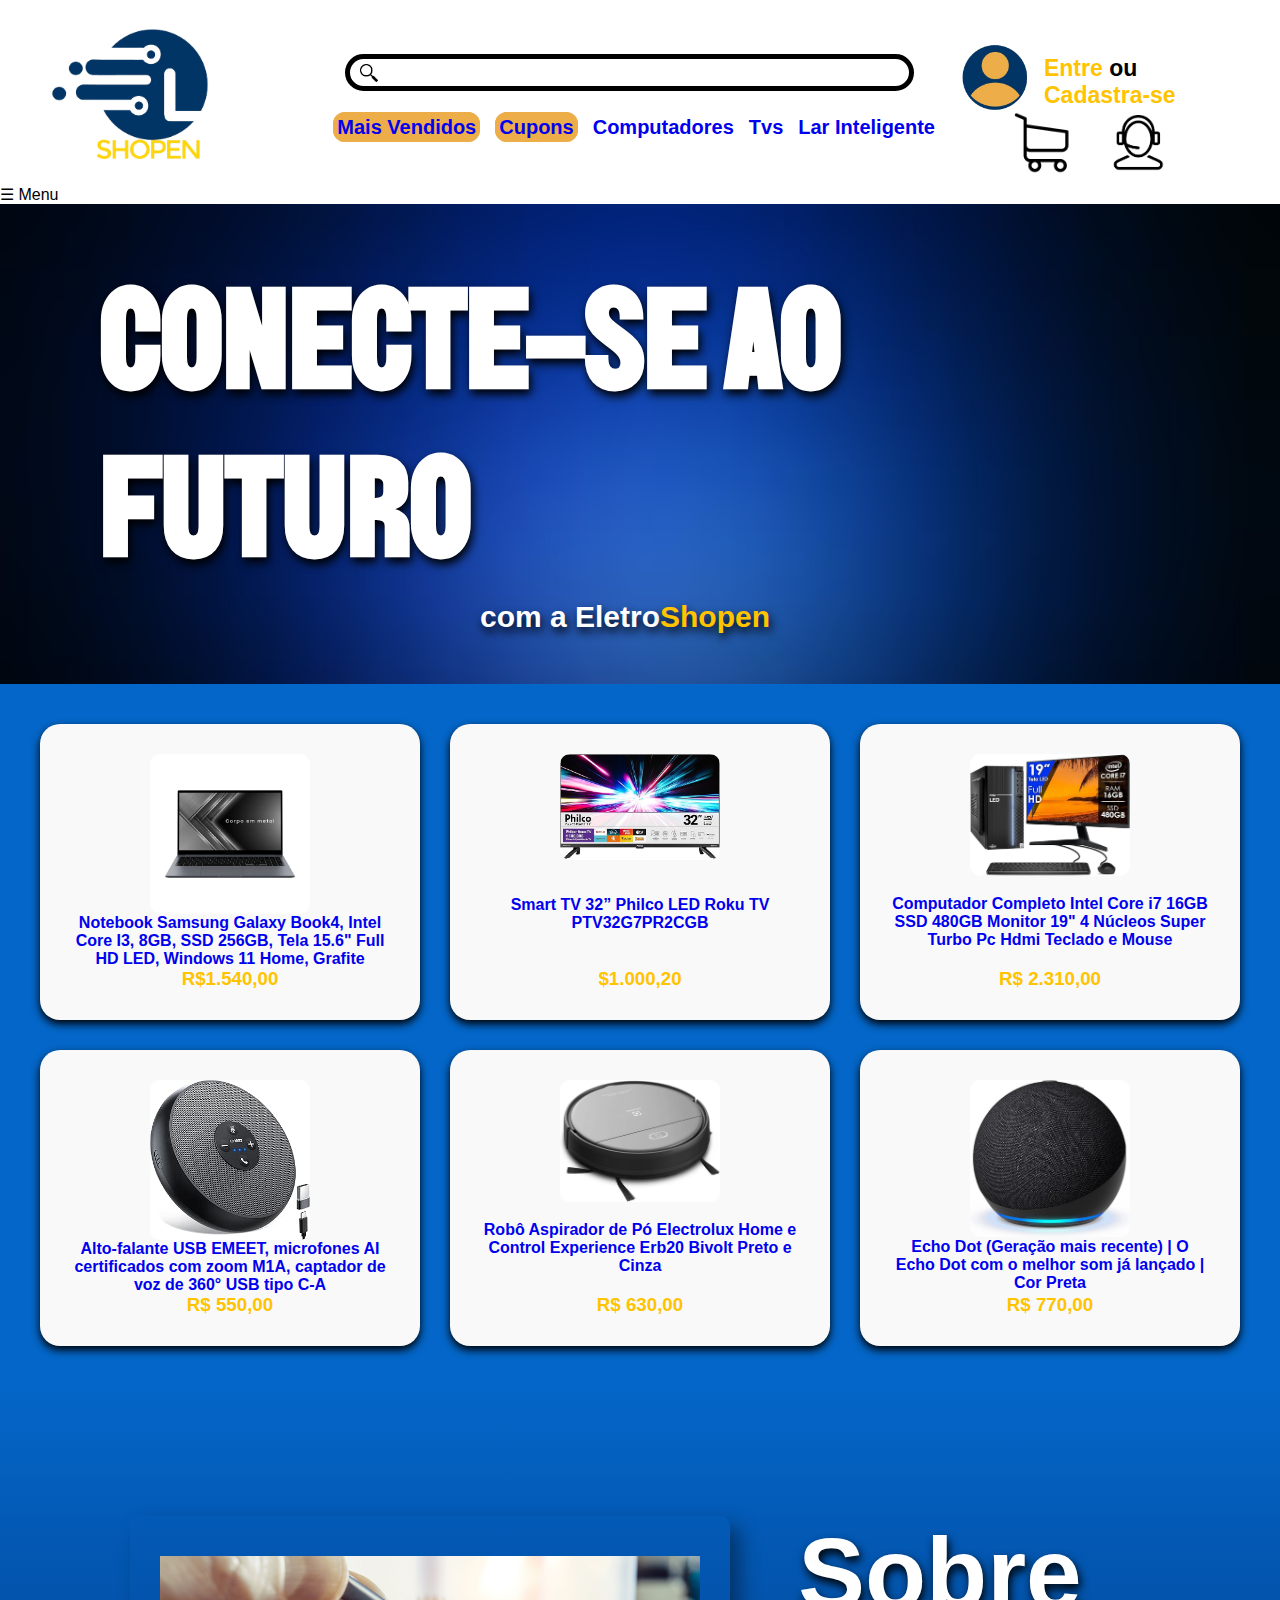
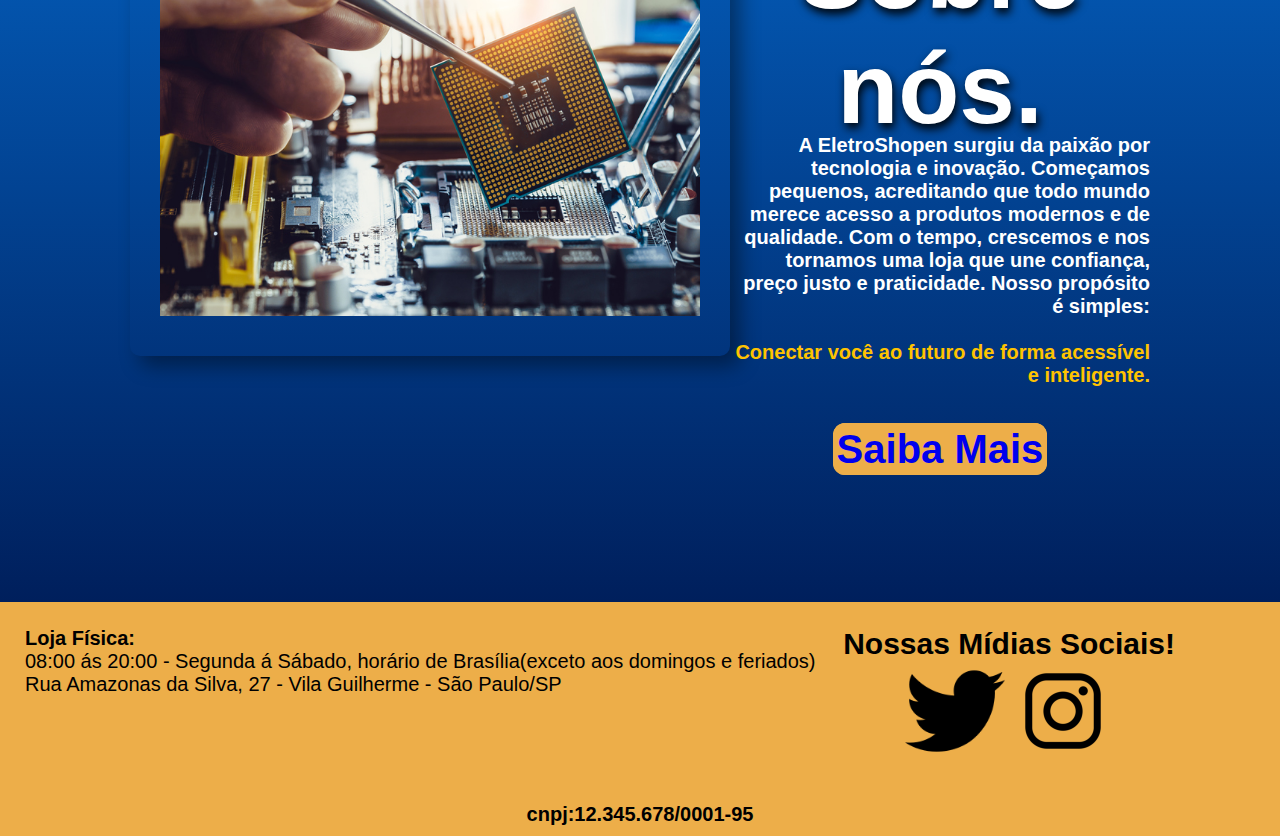
<file: index.html>
<!DOCTYPE html>
<html lang="pt-br">
<head>
    <meta charset="UTF-8">
    <title>EletronShop - Loja de Eletrônicos</title>
    <link rel="stylesheet" href="projeto.css">
     <meta name="viewport" content="width=device-width, initial-scale=1.0">

<style>
@import url('https://fonts.googleapis.com/css2?family=BBH+Sans+Bogle&display=swap');
</style>


</head>
<body>
    <header>
        <div class="topo">
        <div class="logo">
        <a href="index.html">
        <img src="./topo/logotipo.png" alt="Logo Shopen">
        </a>

        </div>
        <div class="menu" onclick="toggleMenu()">☰ Menu</div>
    </div>
        <nav>
            <input type="text">
            <ul>
                <li> <a href="./maisvendidos/maisven.html" class="maisv"> Mais Vendidos </li></a>
                <li> <a href="./cupom/cupons.html" class="maisv">Cupons</li></a>
                <li><a href="#">Computadores</li></a>
                <li><a href="#"> Tvs</li></a>
                <li><a href="#">Lar Inteligente</li></a>
            </ul>
        </nav>
            </div>

        <div class="user">
            <img id="userfoto" src ="./topo/usuario.png">
            <h1><span><a href="login/login.html">Entre</a></span> ou <span><br><a href="cadastro/cadastro.html">Cadastra-se</a></b></span> </h1>
        <div>
           <img src="./topo/carrinho.png">
            <img src="./topo/atender.png">
         </div>
    </header>

    <section class="banner">
    <h2>CONECTE-SE AO FUTURO</h2>
    <p>com a Eletro<span>Shopen</span></p>
    </section>

    <section class="produtos">

<div class="prod" >
    <a href="#"> 
    <img src="produtos/notebook.webp">
    <p>Notebook Samsung Galaxy Book4, Intel Core I3, 8GB, SSD 256GB, Tela 15.6" Full HD LED, Windows 11 Home, Grafite</p>
    <h3>R$1.540,00</h3>
    </a>
</div>

<div class="prod">
    <a href="#">
    <img src="produtos/PHILCO.jpg">
    <p>Smart TV 32” Philco LED Roku TV PTV32G7PR2CGB</p>
    <h3>$1.000,20</h3>
    </a>
</div>

<div class="prod">
     <a href="#">
    <img src="produtos/pc.jpg">
<p>Computador Completo Intel Core i7 16GB SSD 480GB Monitor 19" 4 Núcleos Super Turbo Pc Hdmi Teclado e Mouse</p>
<h3>R$ 2.310,00</h3>
</a>
</div>

<div class="prod">
     <a href="#">
    <img src="produtos/micro.jpg">
<p>Alto-falante USB EMEET, microfones AI certificados com zoom M1A, captador de voz de 360° USB tipo C-A</p>
<h3>R$ 550,00</h3>
     </a>
     </div>

<div class="prod">
     <a href="#">
    <img src="produtos/casa.jpg">
<p>Robô Aspirador de Pó Electrolux Home e Control Experience Erb20 Bivolt Preto e Cinza</p>
<h3>R$ 630,00</h3>
</a>
</div>

<div class="prod">
     <a href="#">
    <img src="produtos/echo.jpg">
<p>Echo Dot (Geração mais recente) | O Echo Dot com o melhor som já lançado | Cor Preta</p>
<h3>R$ 770,00</h3>
</a>
</div>


    </section>

    <section class="sobrenos">
        <div>
    <img id="tec" src="tecnico-em-informatica.jpg">
    </div>
    <div class="sobrenostexto">
        <h1>Sobre nós.</h1>
        <br><p>A EletroShopen surgiu da paixão por tecnologia e inovação. Começamos pequenos, acreditando que todo mundo merece acesso a produtos modernos e de qualidade. Com o tempo, crescemos e nos tornamos uma loja que une confiança, preço justo e praticidade. Nosso propósito é simples: </br><span><br>Conectar você ao futuro de forma acessível e inteligente.</span>
        </p>
        <p id="info"><a id="botao"href="./saibamais/mais.html">Saiba Mais</p></a>
    </div>    
    </section>

    <footer>
<div class="loc">
    <p><strong>Loja Física:</strong><br>
        08:00 ás 20:00 - Segunda á Sábado, horário de Brasília(exceto aos domingos e feriados)<br>
        Rua Amazonas da Silva, 27 - Vila Guilherme - São Paulo/SP <br>
     </p>
</div>

<div class="midias">
    <p><strong>Nossas Mídias Sociais!</strong></p>
    <a href="https://x.com/EletronShop"><img id="tt" src="redes/twitter.png"></a>
    <a href="#"><img id="insta"src="redes/insta.webp"></a>
</div>
    </footer>
     <p id="cnpj">cnpj:12.345.678/0001-95</p>

     <script>
  function toggleMenu() {
    const menu = document.querySelector("nav ul");
    if (menu.style.display === "flex") {
      menu.style.display = "none";
    } else {
      menu.style.display = "flex";
    }
  }
</script>
    
</body>
</html>
</file>
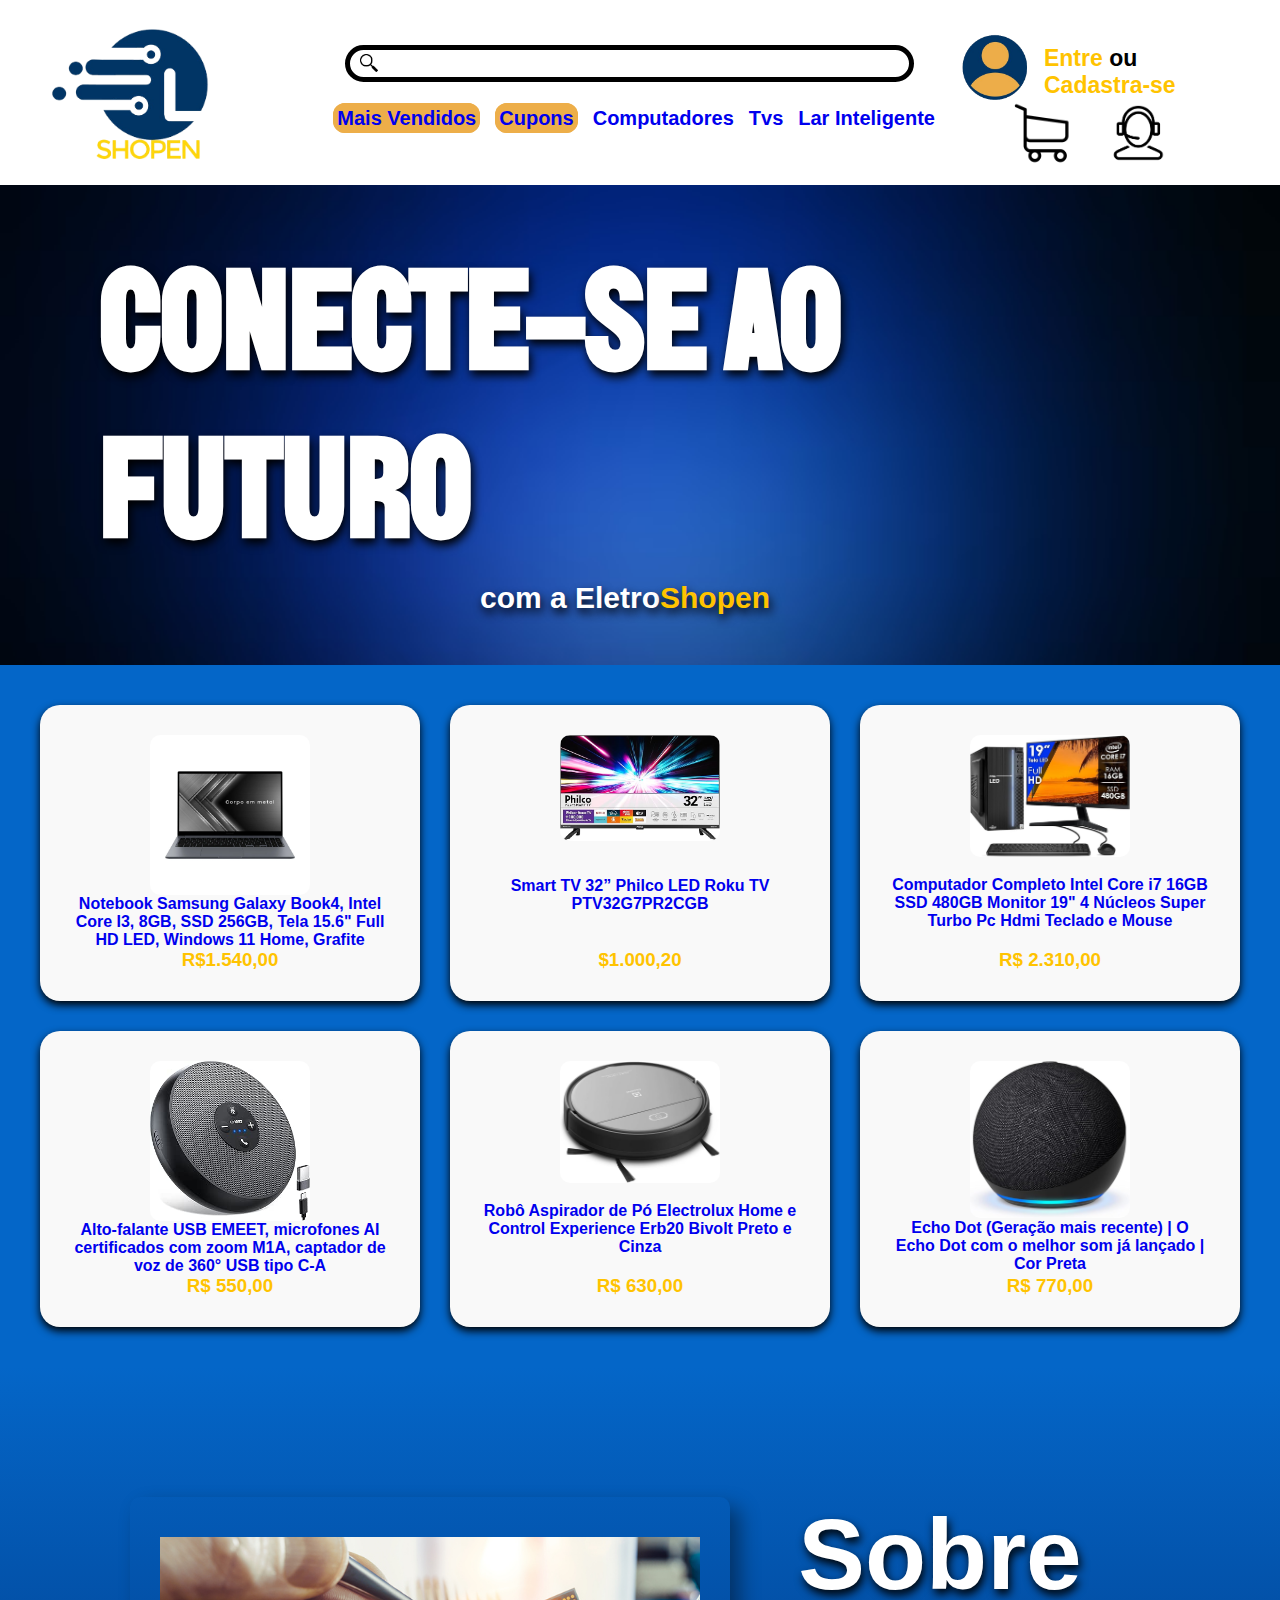
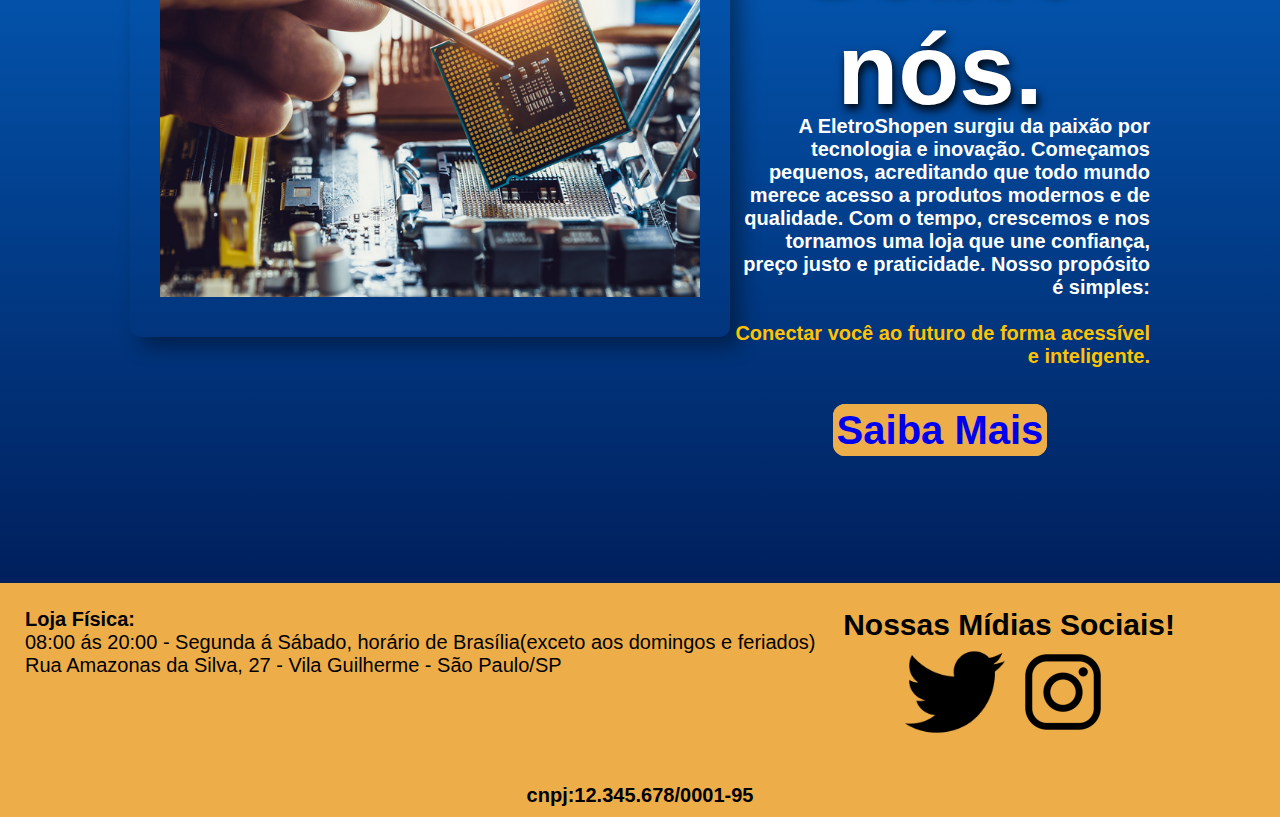
<file: principal/index.html>
<!DOCTYPE html>
<html lang="pt-br">
<head>
    <meta charset="UTF-8">
    <title>EletronShop - Loja de Eletrônicos</title>
    <link rel="stylesheet" href="projeto.css">

<style>
@import url('https://fonts.googleapis.com/css2?family=BBH+Sans+Bogle&display=swap');
</style>


</head>
<body>
    <header>

        <div class="logo">
        <a href="file:///C:/Users/geoga/Downloads/HTML/principal/index.html">
        <img src="./topo/logotipo.png" alt="Logo Shopen">
        </a>
        </div>
        <nav>
            <input type="text">
            <ul>
                <li> <a href="../maisvendidos/maisven.html" class="maisv"> Mais Vendidos </li></a>
                <li> <a href="../cupom/cupons.html" class="maisv">Cupons</li></a>
                <li><a href="#">Computadores</li></a>
                <li><a href="#"> Tvs</li></a>
                <li><a href="#">Lar Inteligente</li></a>
            </ul>
        </nav>
            </div>

        <div class="user">
            <img src ="./topo/usuario.png">
            <h1><span><a href="#">Entre</a></span> ou <span><br><a href="#">Cadastra-se</a></b></span> </h1>
        <div>
           <img src="./topo/carrinho.png">
            <img src="./topo/atender.png">
         </div>
    </header>

    <section class="banner">
    <h2>CONECTE-SE AO FUTURO</h2>
    <p>com a Eletro<span>Shopen</span></p>
    </section>

    <section class="produtos">

<div class="prod" >
    <a href="#"> 
    <img src="produtos/notebook.webp">
    <p>Notebook Samsung Galaxy Book4, Intel Core I3, 8GB, SSD 256GB, Tela 15.6" Full HD LED, Windows 11 Home, Grafite</p>
    <h3>R$1.540,00</h3>
    </a>
</div>

<div class="prod">
    <a href="#">
    <img src="produtos/PHILCO.jpg">
    <p>Smart TV 32” Philco LED Roku TV PTV32G7PR2CGB</p>
    <h3>$1.000,20</h3>
    </a>
</div>

<div class="prod">
     <a href="#">
    <img src="produtos/pc.jpg">
<p>Computador Completo Intel Core i7 16GB SSD 480GB Monitor 19" 4 Núcleos Super Turbo Pc Hdmi Teclado e Mouse</p>
<h3>R$ 2.310,00</h3>
</a>
</div>

<div class="prod">
     <a href="#">
    <img src="produtos/micro.jpg">
<p>Alto-falante USB EMEET, microfones AI certificados com zoom M1A, captador de voz de 360° USB tipo C-A</p>
<h3>R$ 550,00</h3>
     </a>
     </div>

<div class="prod">
     <a href="#">
    <img src="produtos/casa.jpg">
<p>Robô Aspirador de Pó Electrolux Home e Control Experience Erb20 Bivolt Preto e Cinza</p>
<h3>R$ 630,00</h3>
</a>
</div>

<div class="prod">
     <a href="#">
    <img src="produtos/echo.jpg">
<p>Echo Dot (Geração mais recente) | O Echo Dot com o melhor som já lançado | Cor Preta</p>
<h3>R$ 770,00</h3>
</a>
</div>


    </section>

    <section class="sobrenos">
        <div>
    <img id="tec" src="tecnico-em-informatica.jpg">
    </div>
    <div class="sobrenostexto">
        <h1>Sobre nós.</h1>
        <br><p>A EletroShopen surgiu da paixão por tecnologia e inovação. Começamos pequenos, acreditando que todo mundo merece acesso a produtos modernos e de qualidade. Com o tempo, crescemos e nos tornamos uma loja que une confiança, preço justo e praticidade. Nosso propósito é simples: </br><span><br>Conectar você ao futuro de forma acessível e inteligente.</span>
        </p>
        <p id="info"><a id="botao"href="../saibamais/mais.html">Saiba Mais</p></a>
    </div>    
    </section>

    <footer>
<div class="loc">
    <p><strong>Loja Física:</strong><br>
        08:00 ás 20:00 - Segunda á Sábado, horário de Brasília(exceto aos domingos e feriados)<br>
        Rua Amazonas da Silva, 27 - Vila Guilherme - São Paulo/SP <br>
     </p>
</div>

<div class="midias">
    <p><strong>Nossas Mídias Sociais!</strong></p>
    <a href="https://x.com/EletronShop"><img id="tt" src="redes/twitter.png"></a>
    <a href="#"><img id="insta"src="redes/insta.webp"></a>
</div>
    </footer>
     <p id="cnpj">cnpj:12.345.678/0001-95</p>
    
</body>
</html>
</file>
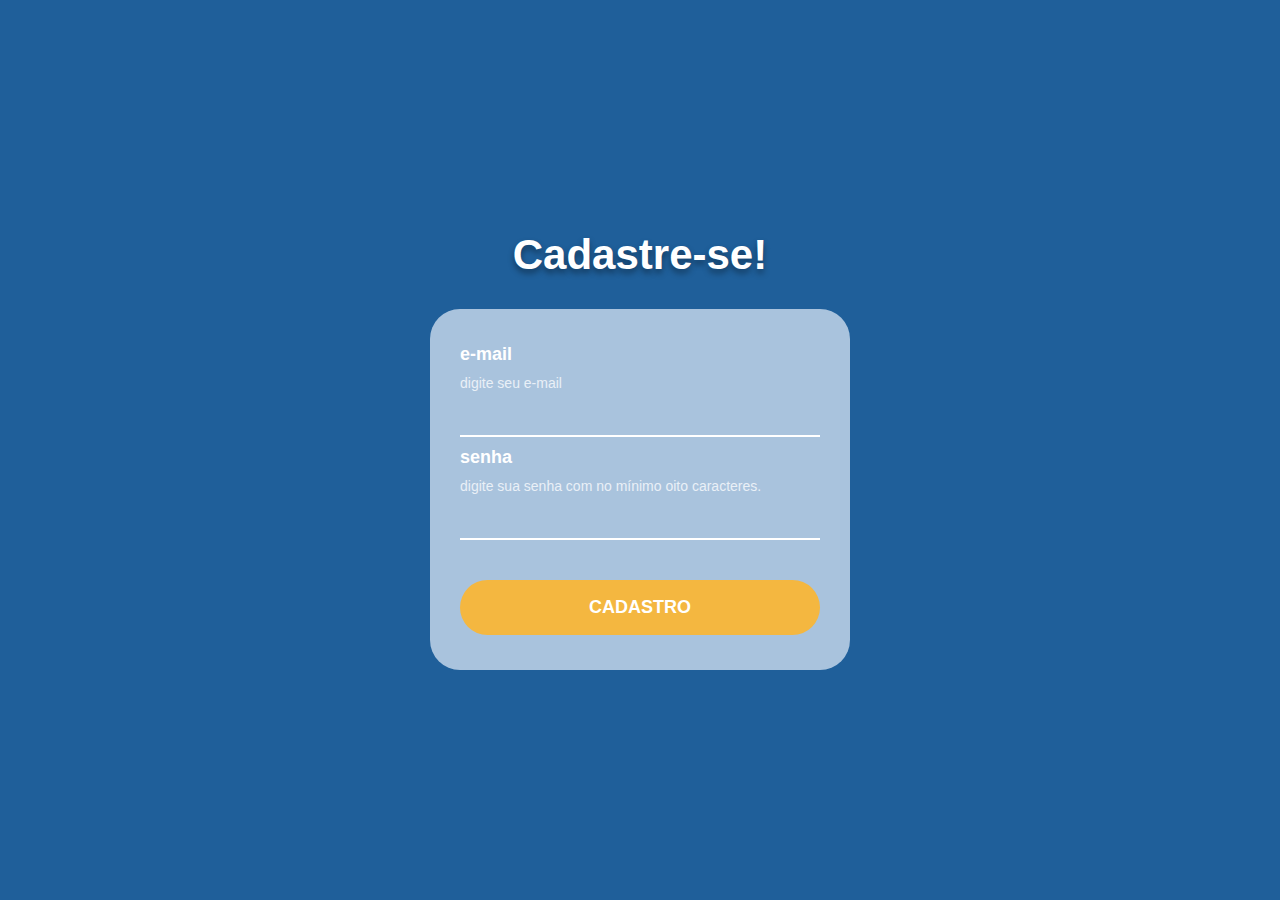
<file: cadastro/cadastro.html>
<!DOCTYPE html>
<html lang="pt-BR">
<head>
    <meta charset="UTF-8">
    <title>Cadastro</title>
    <link rel="stylesheet" href="cadastro.css">
</head>
<body>

<div class="container">

    <h1>Cadastre-se!</h1>

    <form id="Cadastro" class="cad">

        <label>e-mail</label>
        <p>digite seu e-mail</p>
        <input type="email" required>

        <label>senha</label>
        <p>digite sua senha com no mínimo oito caracteres.</p>
        <input 
            type="password"
            required
            minlength="8"
            pattern="(?=.*[A-Z])(?=.*[0-9]).{8,}"
        >

        <span class="erro">
            A senha deve conter no mínimo 8 caracteres, uma letra maiúscula e um número.
        </span>

        <button type="submit">CADASTRO</button>

        <div class="sucesso">
            Cadastro realizado com sucesso!
        </div>

    </form>

</div>

<script src="script.js"></script>
</body>
</html>
</file>
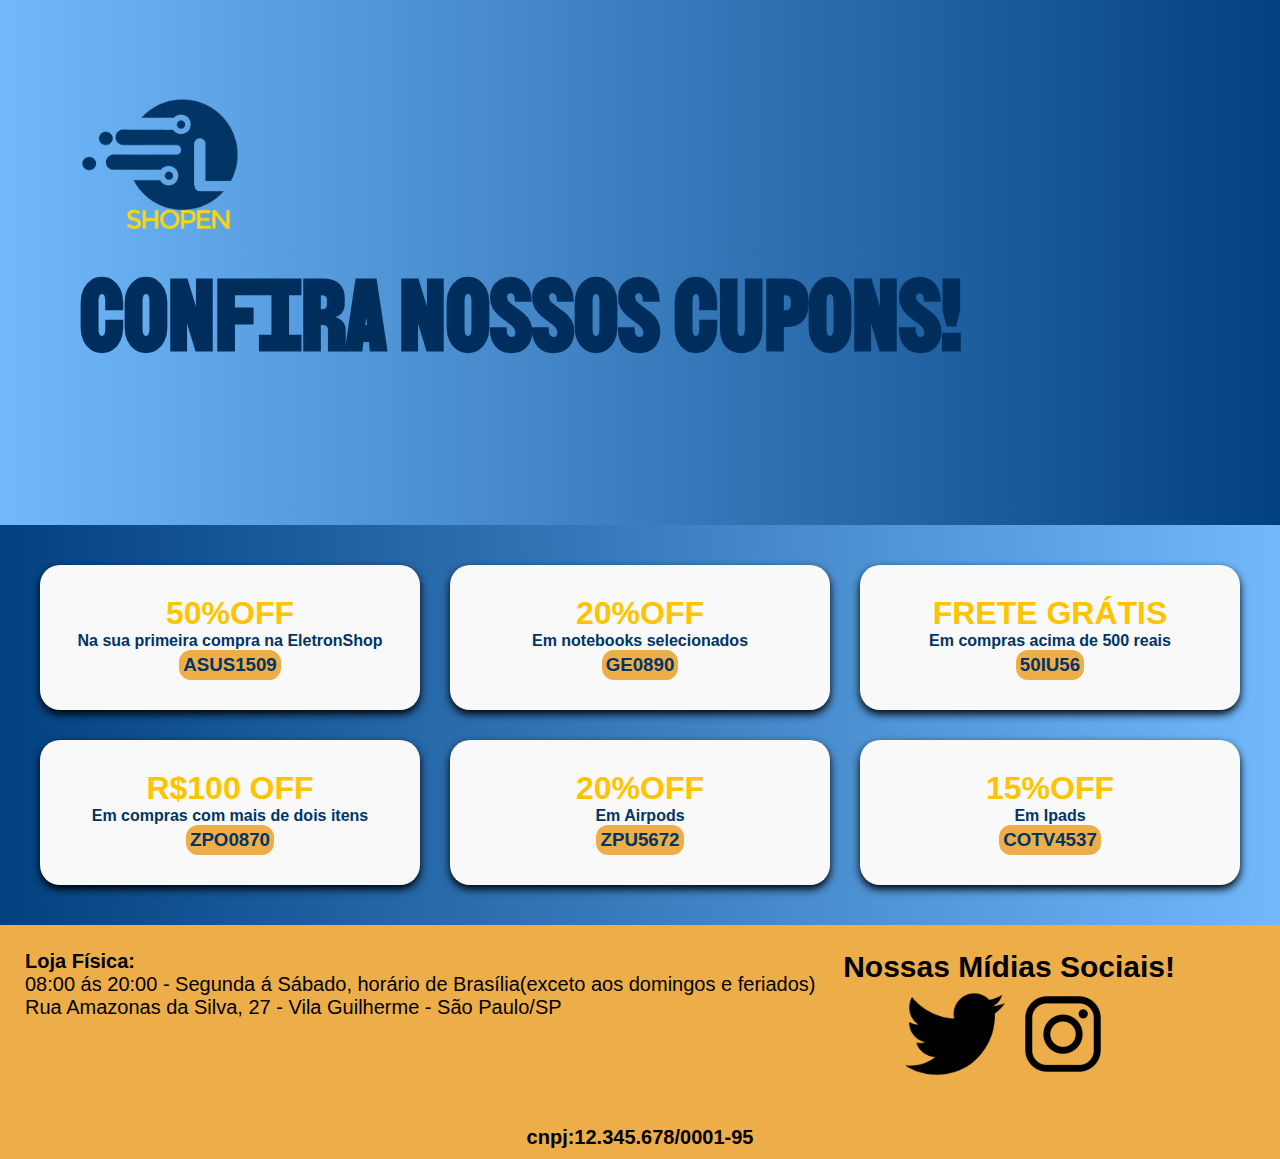
<file: cupom/cupons.html>
<!DOCTYPE html>
<html lang="pt-br">
<head>
    <meta charset="UTF-8">
    <title>Cupons</title>
      <link rel="stylesheet" href="cupons.css">
      <style>
@import url('https://fonts.googleapis.com/css2?family=BBH+Sans+Bogle&display=swap');
</style>

</head>
<body>
     <header>
 <div class="banner">
        <div class="logo">
        <a href="../principal/index.html">
        <img src="./topo/logotipo.png" alt="Logo Shopen">
        </a>
        </div>
<h1>CONFIRA NOSSOS CUPONS!</h1>
        </div>
<section class="cupons">
        <div class="cupom">
            <h1>50%OFF</h1>
            <p>Na sua primeira compra na EletronShop</p>
            <h3>ASUS1509</h3>
        </div>

        <div class="cupom">
            <h1>20%OFF</h1>
            <p>Em notebooks selecionados</p>
            <h3>GE0890</h3>
        </div>

        <div class="cupom">
            <h1>FRETE GRÁTIS</h1>
            <p>Em compras acima de 500 reais</p>
            <h3>50IU56</h3>
        </div>
        <div class="cupom">
            <h1>R$100 OFF</h1>
            <p>Em compras com mais de dois itens</p>
            <h3>ZPO0870</h3>
        </div>

        <div class="cupom">
            <h1>20%OFF</h1>
            <p>Em Airpods</p>
            <h3>ZPU5672</h3>
        </div>

        <div class="cupom">
            <h1>15%OFF</h1>
            <p>Em Ipads</p>
            <h3>COTV4537</h3>
        </div>
      </section>
      <footer>
<div class="loc">
    <p><strong>Loja Física:</strong><br>
        08:00 ás 20:00 - Segunda á Sábado, horário de Brasília(exceto aos domingos e feriados)<br>
        Rua Amazonas da Silva, 27 - Vila Guilherme - São Paulo/SP <br>
     </p>
</div>

<div class="midias">
    <p><strong>Nossas Mídias Sociais!</strong></p>
    <a href="https://x.com/EletronShop"><img id="tt" src="redes/twitter.png"></a>
    <a href="https://www.instagram.com/eletronshop.ofc/"><img id="insta"src="redes/insta.webp"></a>
</div>
    </footer>
     <p id="cnpj">cnpj:12.345.678/0001-95</p>
</body>
</html>
</file>
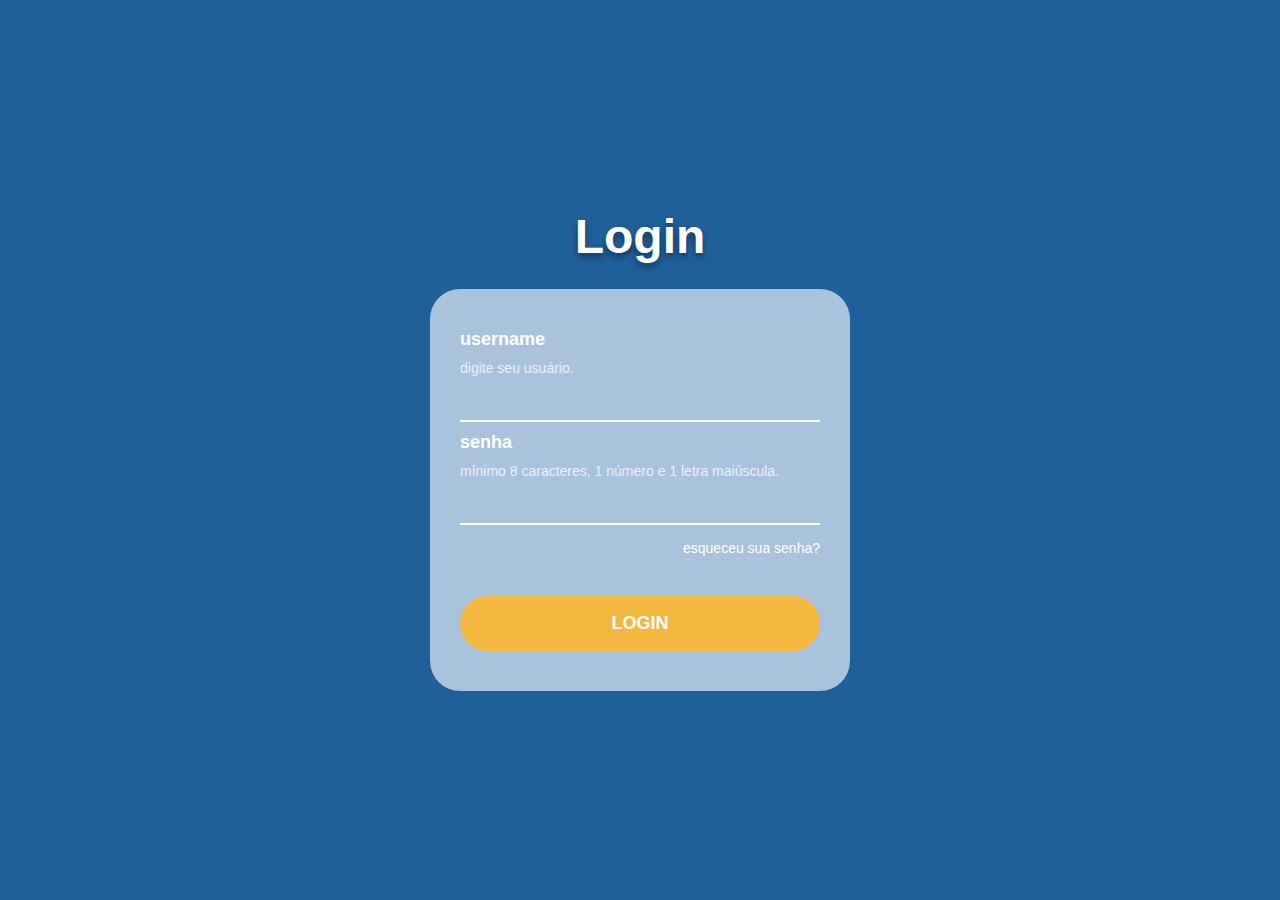
<file: login/login.html>
<!DOCTYPE html>
<html lang="pt-BR">
<head>
    <meta charset="UTF-8">
    <title>Login</title>
    <link rel="stylesheet" href="login.css">
</head>

<body>

<div class="container">

    <h1>Login</h1>

    <form id="loginForm" class="log"6>
        
        <label>username</label>
        <p>digite seu usuário.</p>
        <input type="text" required>

        <label>senha</label>
        <p>mínimo 8 caracteres, 1 número e 1 letra maiúscula.</p>
        <input 
            type="password"
            required
            minlength="8"
            pattern="(?=.*[A-Z])(?=.*[0-9]).{8,}"
        >

        <span class="erro">
            Senha inválida. Use 8 caracteres, 1 número e 1 letra maiúscula.
        </span>

        <a href="#" class="senhaesquecida">esqueceu sua senha?</a>

        <button type="submit">LOGIN</button>

        <div class="successo" id="sucessomsg">
            Login realizado com sucesso!
        </div>

    </form>

</div>

<script src="script.js"></script>
</body>
</html>
</file>
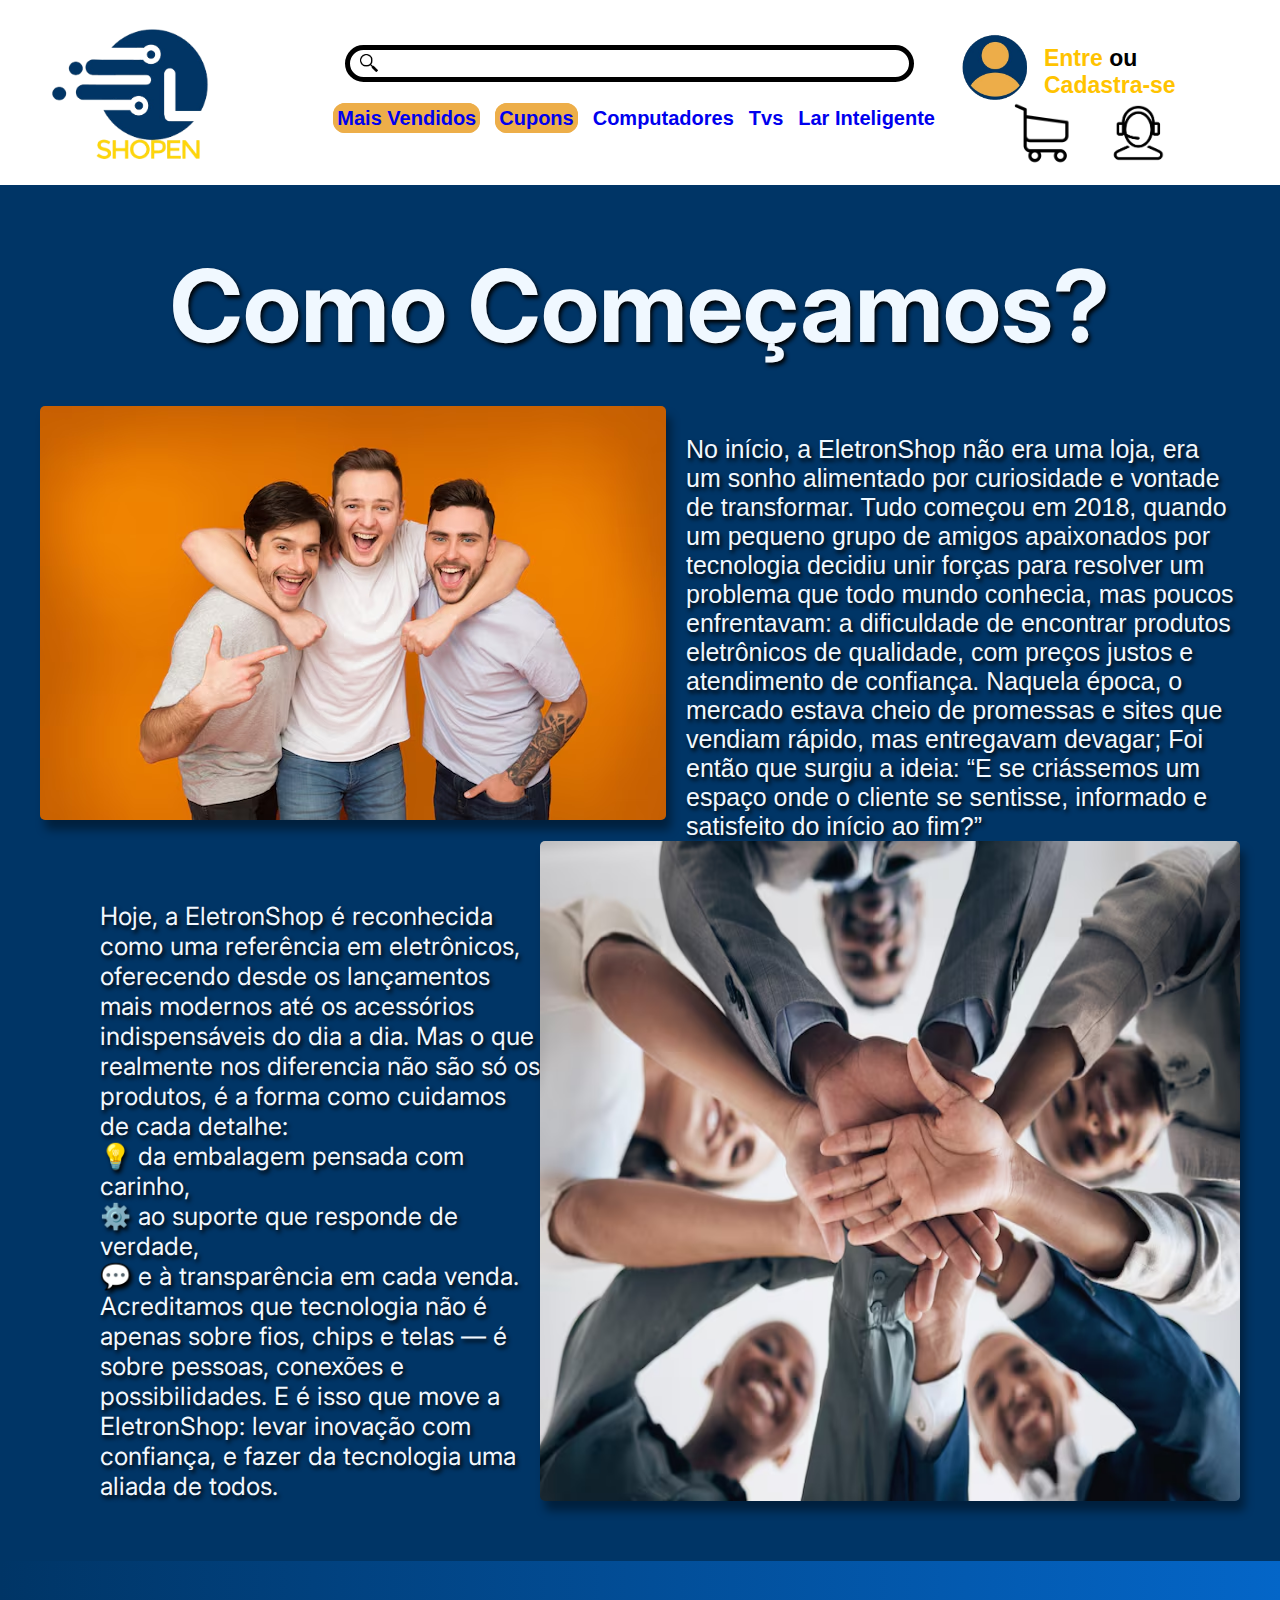
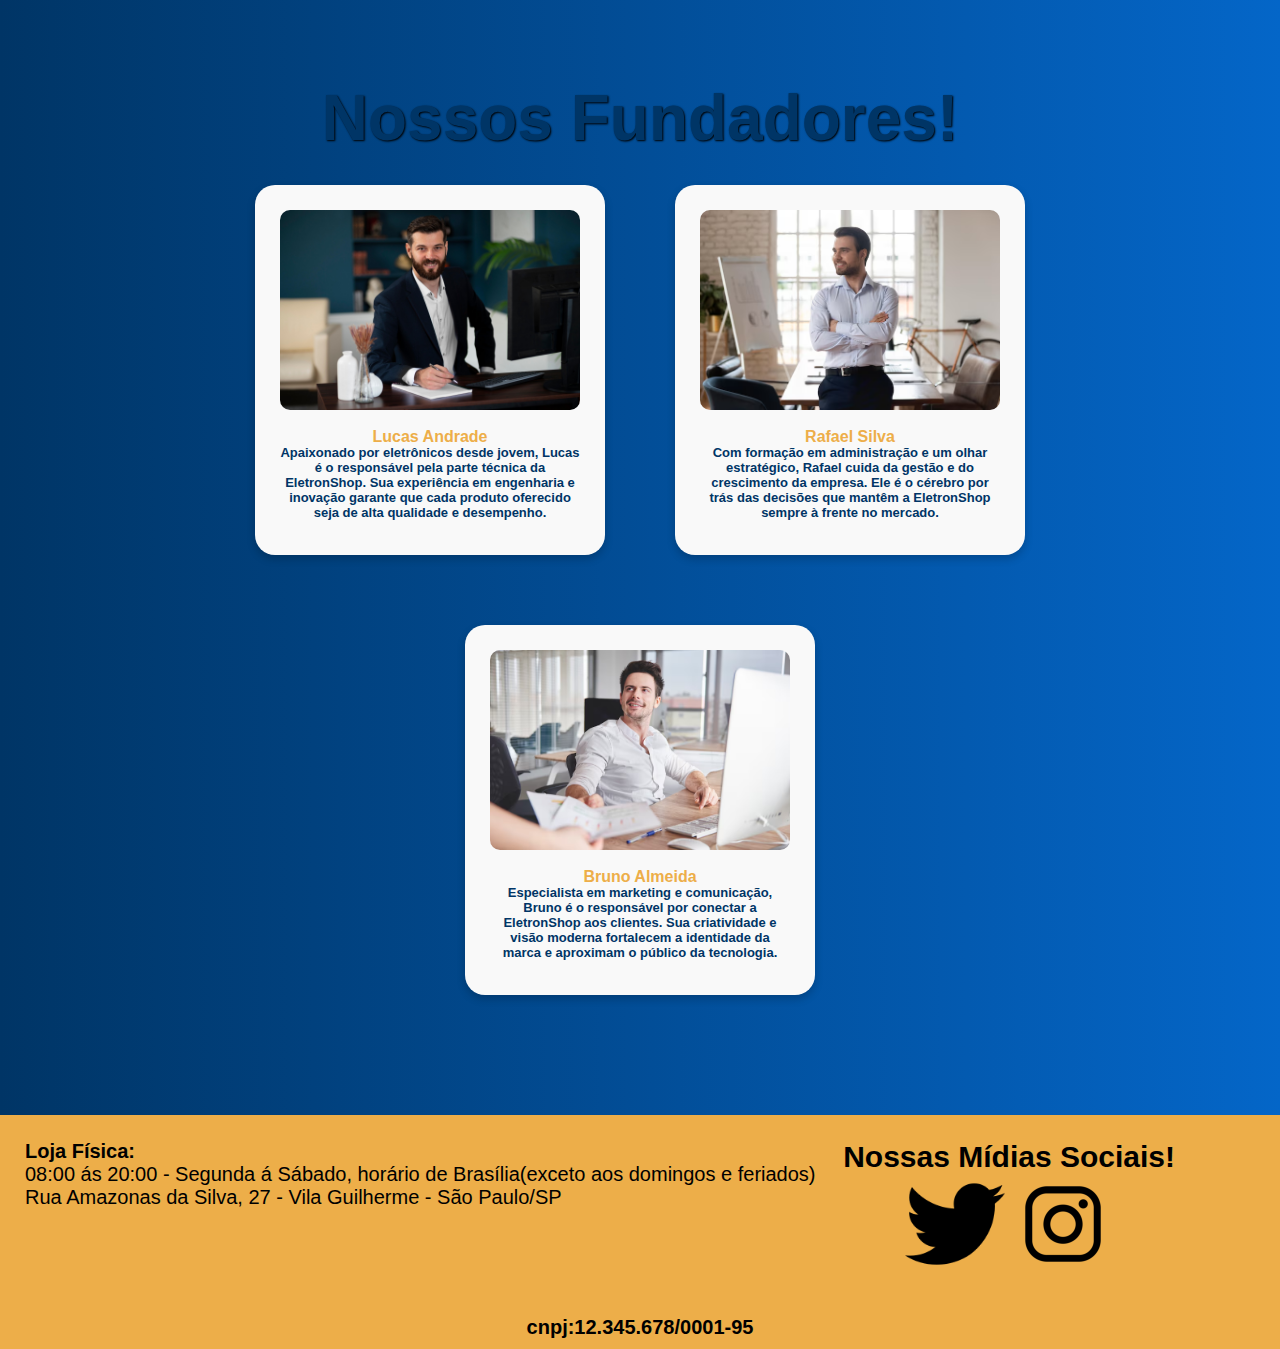
<file: saibamais/mais.html>
<!DOCTYPE html>
<html lang="pt-br">
<head>
    <meta charset="UTF-8">
    <title>Saiba Mais - EletronShop</title>
     <link rel="stylesheet" href="estilo.css">
    <style>
@import url('https://fonts.googleapis.com/css2?family=Inter:ital,opsz,wght@0,14..32,100..900;1,14..32,100..900&display=swap');
</style>

</head>
<body>
    <header>
     <div class="logo">
         <a href="../index.html">
        <img src="./topo/logotipo.png" alt="Logo Shopen">
        </a>
        </div>
        <nav>
            <input type="text">
            <ul>
                <li> <a href="../maisvendidos/maisven.html" class="maisv"> Mais Vendidos </li></a>
                <li> <a href="#" class="maisv">Cupons</li></a>
                <li><a href="#">Computadores</li></a>
                <li><a href="#"> Tvs</li></a>
                <li><a href="#">Lar Inteligente</li></a>
            </ul>
        </nav>
            </div>

        <div class="user">
            <img src ="./topo/usuario.png">
            <h1><span><a href="#">Entre</a></span> ou <span><br><a href="#">Cadastra-se</a></b></span> </h1>
        <div>
           <img src="./topo/carrinho.png">
            <img src="./topo/atender.png">
         </div>
    </header> 

<section id="saibamais">
    <h1 id="titulo">Como Começamos?</h1>
        <div class="conteudo">
    <img src="amgs.jpg">    
    <p><br class="parte1">No início, a EletronShop não era uma loja, era um sonho alimentado por curiosidade e vontade de transformar.
Tudo começou em 2018, quando um pequeno grupo de amigos apaixonados por tecnologia decidiu unir forças para resolver um problema que todo mundo conhecia, mas poucos enfrentavam: a dificuldade de encontrar produtos eletrônicos de qualidade, com preços justos e atendimento de confiança.
Naquela época, o mercado estava cheio de promessas e sites que vendiam rápido, mas entregavam devagar;
Foi então que surgiu a ideia: “E se criássemos um espaço onde o cliente se sentisse, <span> informado e satisfeito</span> do início ao fim?”</br>
</div>



<div id="esquerda">
    
<br><p>Hoje, a EletronShop é reconhecida como uma referência em eletrônicos, oferecendo desde os lançamentos mais modernos até os acessórios indispensáveis do dia a dia.
Mas o que realmente nos diferencia não são só os produtos, é a forma como cuidamos de cada detalhe:
<br>💡 da embalagem pensada com carinho,
<br>⚙️ ao suporte que responde de verdade,
<br>💬 e à transparência em cada venda.

<br>Acreditamos que tecnologia não é apenas sobre fios, chips e telas — é sobre pessoas, conexões e possibilidades.
E é isso que move a EletronShop: levar inovação com confiança, e fazer da tecnologia uma aliada de todos.</br></p>
    <img id="empresa" src="empresa.jpg">
</div>
</section>
<section class="nossaequipe">
<h1>Nossos Fundadores!</h1>
<div class="fund">
<div class="fundadores" >
    <img src="fundadores/man-8619718_1280.jpg">
    <p>Lucas Andrade</p>
    <h3>Apaixonado por eletrônicos desde jovem, Lucas é o responsável pela parte técnica da EletronShop. Sua experiência em engenharia e inovação garante que cada produto oferecido seja de alta qualidade e desempenho.</h3>
</div>

<div class="fundadores" >
    <img src="fundadores/fundador2.jpg">
    <p>Rafael Silva</p>
    <h3>Com formação em administração e um olhar estratégico, Rafael cuida da gestão e do crescimento da empresa. Ele é o cérebro por trás das decisões que mantêm a EletronShop sempre à frente no mercado.</h3>
</div>

<div class="fundadores" >
    <img src="fundadores/fundador3.jpg">
    <p>Bruno Almeida</p>
    <h3>Especialista em marketing e comunicação, Bruno é o responsável por conectar a EletronShop aos clientes. Sua criatividade e visão moderna fortalecem a identidade da marca e aproximam o público da tecnologia.</h3>
</div>
</div>
</section>

  <footer>
<div class="loc">
    <p><strong>Loja Física:</strong><br>
        08:00 ás 20:00 - Segunda á Sábado, horário de Brasília(exceto aos domingos e feriados)<br>
        Rua Amazonas da Silva, 27 - Vila Guilherme - São Paulo/SP <br>
     </p>
</div>

<div class="midias">
    <p><strong>Nossas Mídias Sociais!</strong></p>
    <a href="https://x.com/EletronShop"><img id="tt" src="redes/twitter.png"></a>
    <a href="https://www.instagram.com/eletronshop.ofc/"><img id="insta"src="redes/insta.webp"></a>
</div>
    </footer>
     <p id="cnpj">cnpj:12.345.678/0001-95</p>
</body>
</html>
</file>
<file: projeto.css>
*{
    margin:0;
    padding: 0;
    box-sizing: border-box;
    font-family: sans-serif;
   
}.bbh-sans-bogle-regular {
  font-family: "BBH Sans Bogle", sans-serif;
  font-weight: 400;
  font-style: normal;
}
body{
    font-family: "sans-serif";
}
header{
    display: flex;
    justify-content: space-between;
    align-items: center;
    background-color: white;
    padding-top: -5%;
    font-family: sans-serif;
}
.logo img{
    width: 200px;
    margin-right: 0px;
    align-items: flex-start;
    margin-left: 50px;
}#logo{
    display: flex;
}
nav{
    flex:1;
    text-align: center;
}
nav input{
    padding: 5px;
    background: url(topo/lupa.png) no-repeat 10px center;
    background-size: 18px;
    width: 75%;
    border-radius: 50px;
    border: 5px solid;
    font-size: 15px;
    margin-top: -5%;
    margin-bottom: 25px;
}nav input:focus{
    background: none;
}
nav ul {
    list-style: none;
    display: inline-flex;
    gap:15px;
    margin-left: 10px;
    font-weight: bold;
    font-size: 20px;
    color: #003566;
     transition: transform 0.3s ease;
}nav ul:hover{
    transform:scale(1.1);
    color: #EDAE49;
}.maisv{
    background-color: #EDAE49;
    border:#EDAE49 4px solid;
    border-radius: 12px;
}ul a :hover{
    color: #0466C8;
    text-decoration: none;
}ul a{
    text-decoration: none;
}
.user{
    display:flex;
    align-items: center;
    gap:15px
}
.user img{
    width: 75px;
    margin-top:-20%;
    margin-left: -20%;
    transition: transform 0.3s ease;
}.user img:hover{
    transform:scale(1.1);
}
.user h1{
    font-size: 23px;
    font-weight: bold;
    margin-top: -15%;
}
.user span{
    color: #EDAE49;
}
.user div{
    display: flex;
    width: 35px;
    margin-top:33%;
    gap: 25px;
    margin-left: -65%;
}.user a{
    color: #FFC300;
     text-decoration: none;

}.user a:hover{
     text-decoration: none;
}
.banner{
    padding: 150px 100px;
    background-image: url(./topo/background.jpg);
    background-repeat: no-repeat;
    background-size: 100% auto;
    margin-bottom: -100px;
    display: flex;
    align-items: center;
    justify-content: space-between;
    flex-direction: column;
}
.banner h2{
    color:white;
    font-family: "BBH Sans Bogle", sans-serif;
    font-size: 140px;
    margin:0;
    text-shadow: 2px 5px 10px black;
    margin-top: -100px;
}.banner p{
    color: white;
    font-weight: bold;
    font-size: 30px; 
    padding: 0;
    margin-top:10px;
    margin-right: 30px;
    text-shadow: 2px 5px 10px black;
}.banner span{
    color:#FFC300
}.produtos{
    display: grid;
    gap:30px;
    padding:40px;
    background-color: F9F9F9;
    grid-template-columns: repeat(3,1fr);
    background-color: #0466C8;
}.prod{
    background: #F9F9F9;
    border-radius: 20px;
    padding:30px;
    text-align: center;
    box-shadow: 0px 4px 8px 0px black;
     transition: transform 0.3s ease;
     text-decoration: none;
     color: #003566;
    
     font-weight: 600;
   
}
.prod > a{
     display: flex;
    align-items: center;
    flex-direction: column;
    justify-content: space-between;
    height: 100%;
    text-decoration: none;
}

.prod:hover{
     transform:scale(1.1);
}.prod img{
    width: 50%;
    border-radius: 10px;
}.prod h3{
    color: #FFC300;
    border-radius: 10px;
}.sobrenos{
    background: linear-gradient(to top, #001F5C, #0466C8);
    color: white;
    padding: 130px;
    display:flex;
}.sobrenos span{
    color:#FFC300;
    text-align: center;
}
.sobrenostexto{
    display:grid;
    grid-template-columns: 1fr 1fr;
}.sobrenos h1{
    text-shadow:2px 5px 10px black;
    font-size: 100px;
    padding: 0;
    margin:0;
   grid-column: 1/4;
   text-align: center;
}.sobrenos p{
    font-weight: bold;
    font-size:20px ;
    grid-column: 1/4;
    align-items: left;
    margin-top: -30px;
    text-align:right;
}.sobrenos img{  
    padding: 40px 30px;
    width:600px;
    right:100px;
    margin:0;
    display:flex;
}#tec{
border-radius: 10px; 
  box-shadow: 10px 10px 20px rgba(0, 0, 0, 0.4);
}#info{
    text-align: center;
    margin-top: 40px;
      transition: transform 0.3s ease;
}#info:hover{
transform:scale(1.1);
}
#botao{
    margin-top: 40px ;
    font-size: 40px;
    background-color: #EDAE49;
    border:#EDAE49 4px solid;
    border-radius: 12px;
    text-decoration: none;
}
footer{
display: flex;
justify-content: space-between;
background-color: #EDAE49;
padding:25px 25px;
font-size: 14px;
}.loc{
    font-size: 20px;
}#tt{
    width: 100px;
    transition: transform 0.3s ease;
}#tt:hover{
    transform:scale(1.1);
}#insta{
     width: 100px;
     transition: transform 0.3s ease;
}#insta:hover{
      transform:scale(1.1);
}.midias{
    text-align: center;
    font-size: 30px;
    margin-right: 80px;
}#cnpj{
    text-align: center;
    font-size: 20px;
    background-color: #EDAE49;
    padding: 10px 0;
    margin:0;
    font-weight: bold;
}
</file>
<file: principal/projeto.css>
*{
    margin:0;
    padding: 0;
    box-sizing: border-box;
    font-family: sans-serif;
   
}.bbh-sans-bogle-regular {
  font-family: "BBH Sans Bogle", sans-serif;
  font-weight: 400;
  font-style: normal;
}
body{
    font-family: "sans-serif";
}
header{
    display: flex;
    justify-content: space-between;
    align-items: center;
    background-color: white;
    padding-top: -5%;
    font-family: sans-serif;
}
.logo img{
    width: 200px;
    margin-right: 0px;
    align-items: flex-start;
    margin-left: 50px;
}#logo{
    display: flex;
}
nav{
    flex:1;
    text-align: center;
}
nav input{
    padding: 5px;
    background: url(topo/lupa.png) no-repeat 10px center;
    background-size: 18px;
    width: 75%;
    border-radius: 50px;
    border: 5px solid;
    font-size: 15px;
    margin-top: -5%;
    margin-bottom: 25px;
}nav input:focus{
    background: none;
}
nav ul {
    list-style: none;
    display: inline-flex;
    gap:15px;
    margin-left: 10px;
    font-weight: bold;
    font-size: 20px;
    color: #003566;
     transition: transform 0.3s ease;
}nav ul:hover{
    transform:scale(1.1);
    color: #EDAE49;
}.maisv{
    background-color: #EDAE49;
    border:#EDAE49 4px solid;
    border-radius: 12px;
}ul a :hover{
    color: #0466C8;
    text-decoration: none;
}ul a{
    text-decoration: none;
}
.user{
    display:flex;
    align-items: center;
    gap:15px
}
.user img{
    width: 75px;
    margin-top:-20%;
    margin-left: -20%;
    transition: transform 0.3s ease;
}.user img:hover{
    transform:scale(1.1);
}
.user h1{
    font-size: 23px;
    font-weight: bold;
    margin-top: -15%;
}
.user span{
    color: #EDAE49;
}
.user div{
    display: flex;
    width: 35px;
    margin-top:33%;
    gap: 25px;
    margin-left: -65%;
}.user a{
    color: #FFC300;
     text-decoration: none;

}.user a:hover{
     text-decoration: none;
}
.banner{
    padding: 150px 100px;
    background-image: url(./topo/background.jpg);
    background-repeat: no-repeat;
    background-size: 100% auto;
    margin-bottom: -100px;
    display: flex;
    align-items: center;
    justify-content: space-between;
    flex-direction: column;
}
.banner h2{
    color:white;
    font-family: "BBH Sans Bogle", sans-serif;
    font-size: 140px;
    margin:0;
    text-shadow: 2px 5px 10px black;
    margin-top: -100px;
}.banner p{
    color: white;
    font-weight: bold;
    font-size: 30px; 
    padding: 0;
    margin-top:10px;
    margin-right: 30px;
    text-shadow: 2px 5px 10px black;
}.banner span{
    color:#FFC300
}.produtos{
    display: grid;
    gap:30px;
    padding:40px;
    background-color: F9F9F9;
    grid-template-columns: repeat(3,1fr);
    background-color: #0466C8;
}.prod{
    background: #F9F9F9;
    border-radius: 20px;
    padding:30px;
    text-align: center;
    box-shadow: 0px 4px 8px 0px black;
     transition: transform 0.3s ease;
     text-decoration: none;
     color: #003566;
    
     font-weight: 600;
   
}
.prod > a{
     display: flex;
    align-items: center;
    flex-direction: column;
    justify-content: space-between;
    height: 100%;
    text-decoration: none;
}

.prod:hover{
     transform:scale(1.1);
}.prod img{
    width: 50%;
    border-radius: 10px;
}.prod h3{
    color: #FFC300;
    border-radius: 10px;
}.sobrenos{
    background: linear-gradient(to top, #001F5C, #0466C8);
    color: white;
    padding: 130px;
    display:flex;
}.sobrenos span{
    color:#FFC300;
    text-align: center;
}
.sobrenostexto{
    display:grid;
    grid-template-columns: 1fr 1fr;
}.sobrenos h1{
    text-shadow:2px 5px 10px black;
    font-size: 100px;
    padding: 0;
    margin:0;
   grid-column: 1/4;
   text-align: center;
}.sobrenos p{
    font-weight: bold;
    font-size:20px ;
    grid-column: 1/4;
    align-items: left;
    margin-top: -30px;
    text-align:right;
}.sobrenos img{  
    padding: 40px 30px;
    width:600px;
    right:100px;
    margin:0;
    display:flex;
}#tec{
border-radius: 10px; 
  box-shadow: 10px 10px 20px rgba(0, 0, 0, 0.4);
}#info{
    text-align: center;
    margin-top: 40px;
      transition: transform 0.3s ease;
}#info:hover{
transform:scale(1.1);
}
#botao{
    margin-top: 40px ;
    font-size: 40px;
    background-color: #EDAE49;
    border:#EDAE49 4px solid;
    border-radius: 12px;
    text-decoration: none;
}
footer{
display: flex;
justify-content: space-between;
background-color: #EDAE49;
padding:25px 25px;
font-size: 14px;
}.loc{
    font-size: 20px;
}#tt{
    width: 100px;
    transition: transform 0.3s ease;
}#tt:hover{
    transform:scale(1.1);
}#insta{
     width: 100px;
     transition: transform 0.3s ease;
}#insta:hover{
      transform:scale(1.1);
}.midias{
    text-align: center;
    font-size: 30px;
    margin-right: 80px;
}#cnpj{
    text-align: center;
    font-size: 20px;
    background-color: #EDAE49;
    padding: 10px 0;
    margin:0;
    font-weight: bold;
}
</file>
<file: cadastro/cadastro.css>
* {
    margin: 0;
    padding: 0;
    box-sizing: border-box;
    font-family: Arial, Helvetica, sans-serif;
}

body {
    height: 100vh;
    background-color: #1f5f9a;
    display: flex;
    align-items: center;
    justify-content: center;
}

.container {
    width: 420px;
    text-align: center;
}

h1 {
    color: #ffffff;
    font-size: 42px;
    margin-bottom: 30px;
    text-shadow: 0 4px 6px rgba(0,0,0,0.4);
}

.cad {
    background-color: #a9c3dd;
    border-radius: 30px;
    padding: 35px 30px;
    display: flex;
    flex-direction: column;
    gap: 10px;
}

label {
    text-align: left;
    color: #ffffff;
    font-weight: bold;
    font-size: 18px;
}

p {
    text-align: left;
    font-size: 14px;
    color: #e9f0f7;
}

input {
    background: transparent;
    border: none;
    border-bottom: 2px solid #ffffff;
    padding: 8px;
    color: #ffffff;
    font-size: 16px;
    outline: none;
}

input:invalid:focus {
    border-bottom: 2px solid #ff4d4d;
}

.erro {
    display: none;
    color: #ff4d4d;
    font-size: 14px;
    text-align: left;
}

input:invalid:focus + .erro{
    display: block;
}

button {
    margin-top: 30px;
    background-color: #f4b740;
    border: none;
    border-radius: 30px;
    height: 55px;
    font-size: 18px;
    font-weight: bold;
    color: #ffffff;
    cursor: pointer;
}

button:hover {
    opacity: 0.9;
}

.sucesso {
    display: none;
    margin-top: 20px;
    font-weight: bold;
    color: #1f5f9a;
    font-size: 16px;
}form:valid .sucesso{
    display:block;
}
</file>
<file: cupom/cupons.css>
*{
    margin:0;
    padding: 0;
    box-sizing: border-box;
    font-family: sans-serif;
}.bbh-sans-bogle-regular {
  font-family: "BBH Sans Bogle", sans-serif;
  font-weight: 400;
  font-style: normal;
}
.logo img{
    width: 200px;
    margin-right: 0px;
    align-items: flex-start;
    margin-left: 0px;
    margin-top: -80px;
}#logo{
    display: flex;
}.banner{
    padding: 150px 80px;
background-image: linear-gradient(to right, #71b9fb, #024180);
}.banner h1{
    font-family:"BBH Sans Bogle", sans-serif ;
    font-size: 100px;
    color: #002e5c;
}.cupons{
    display: grid;
    gap:30px;
    padding:40px;
    background-color: F9F9F9;
    grid-template-columns: repeat(3,1fr);
    background-image: linear-gradient(to left, #71b9fb, #024180);
}.cupom{
    background: #F9F9F9;
    border-radius: 20px;
    padding:30px;
    text-align: center;
    box-shadow: 0px 4px 8px 0px black;
     transition: transform 0.3s ease;
     text-decoration: none;
     color: #003566;
    
     font-weight: 600;
   
}
.cupom {
     display: flex;
    align-items: center;
    flex-direction: column;
    justify-content: space-between;
    height: 100%;
    text-decoration: none;
}

.cupom:hover{
     transform:scale(1.1);
}.cupom h1{
    color: #FFC300;
    border-radius: 10px;
}.cupom h3{
    background-color: #EDAE49;
    border:#EDAE49 4px solid;
    border-radius: 12px;
}footer{
display: flex;
justify-content: space-between;
background-color: #EDAE49;
padding:25px 25px;
font-size: 14px;
}.loc{
    font-size: 20px;
}#tt{
    width: 100px;
    transition: transform 0.3s ease;
}#tt:hover{
    transform:scale(1.1);
}#insta{
     width: 100px;
     transition: transform 0.3s ease;
}#insta:hover{
      transform:scale(1.1);
}.midias{
    text-align: center;
    font-size: 30px;
    margin-right: 80px;
}#cnpj{
    text-align: center;
    font-size: 20px;
    background-color: #EDAE49;
    padding: 10px 0;
    margin:0;
    font-weight: bold;
}
</file>
<file: login/login.css>
* {
    margin: 0;
    padding: 0;
    box-sizing: border-box;
    font-family: Arial, Helvetica, sans-serif;
}

body {
    height: 100vh;
    background: #1f5f9a;
    display: flex;
    align-items: center;
    justify-content: center;
}

.container {
    width: 420px;
    text-align: center;
}

h1 {
    color: #fff;
    font-size: 48px;
    margin-bottom: 25px;
    text-shadow: 0 4px 6px rgba(0,0,0,0.4);
}

.log{
    background: #a9c3dd;
    border-radius: 30px;
    padding: 40px 30px;
    display: flex;
    flex-direction: column;
    gap: 10px;
}

label {
    text-align: left;
    color: #fff;
    font-weight: bold;
    font-size: 18px;
}

p {
    text-align: left;
    font-size: 14px;
    color: #e9f0f7;
}

input {
    background: transparent;
    border: none;
    border-bottom: 2px solid #fff;
    padding: 8px;
    color: #fff;
    font-size: 16px;
    outline: none;
}

input:invalid:focus {
    border-bottom: 2px solid #ff4d4d;
}

.erro {
    display: none;
    color: #ff4d4d;
    font-size: 14px;
    text-align: left;
}

input:invalid:focus + .error {
    display: block;
}

.senhaesquecida{
    text-align: right;
    color: #fff;
    text-decoration: none;
    font-size: 14px;
    margin-top: 5px;
}

button {
    margin-top: 30px;
    background: #f4b740;
    border: none;
    border-radius: 30px;
    height: 55px;
    font-size: 18px;
    font-weight: bold;
    color: #fff;
    cursor: pointer;
}

button:hover {
    opacity: 0.9;
}

.successo {
    display: none;
    margin-top: 20px;
    color: #1f5f9a;
    font-weight: bold;
    font-size: 16px;
}
</file>
<file: saibamais/estilo.css>
*{
    margin:0;
    padding: 0;
    box-sizing: border-box;
    font-family: sans-serif;
}.interuniquifier {
  font-family: "Inter", sans-serif;
  font-optical-sizing: auto;
  font-weight: 500;
  font-style: normal;
}
body{
    font-family: "sans-serif";
}
header{
    display: flex;
    justify-content: space-between;
    align-items: center;
    background-color: white;
    padding-top: -5%;
    font-family: sans-serif;
}
.logo img{
    width: 200px;
    margin-right: 0px;
    align-items: flex-start;
    margin-left: 50px;
}#logo{
    display: flex;
}
nav{
    flex:1;
    text-align: center;
}
nav input{
    padding: 5px;
    background: url(topo/lupa.png) no-repeat 10px center;
    background-size: 18px;
    width: 75%;
    border-radius: 50px;
    border: 5px solid;
    font-size: 15px;
    margin-top: -5%;
    margin-bottom: 25px;
}nav input:focus{
    background: none;
}
nav ul {
    list-style: none;
    display: inline-flex;
    gap:15px;
    margin-left: 10px;
    font-weight: bold;
    font-size: 20px;
    color: #003566;
     transition: transform 0.3s ease;
}nav ul:hover{
    transform:scale(1.1);
    color: #EDAE49;
}.maisv{
    background-color: #EDAE49;
    border:#EDAE49 4px solid;
    border-radius: 12px;
}ul a :hover{
    color: #0466C8;
    text-decoration: none;
}ul a{
    text-decoration: none;
}
.user{
    display:flex;
    align-items: center;
    gap:15px
}
.user img{
    width: 75px;
    margin-top:-20%;
    margin-left: -20%;
    transition: transform 0.3s ease;
}.user img:hover{
    transform:scale(1.1);
}
.user h1{
    font-size: 23px;
    font-weight: bold;
    margin-top: -15%;
}
.user span{
    color: #EDAE49;
}
.user div{
    display: flex;
    width: 35px;
    margin-top:33%;
    gap: 25px;
    margin-left: -65%;
}.user a{
    color: #FFC300;
     text-decoration: none;

}.user a:hover{
     text-decoration: none;
}#saibamais{
    align-items: flex-start;
    background-color: #003566;
    padding: 60px 40px;
}#saibamais img{
    height:auto;
    width:700px;
    display:block;
    border-radius: 5px; 
  box-shadow: 5px 10px 10px rgba(0, 0, 0, 0.4);
}#titulo{
    display:block;
    font-size: 100px;
    flex-direction:column;
    align-items: flex-start;
    font-family: "Inter", sans-serif;
    color:aliceblue;
    text-shadow: black 2px 3px 4px; 
    margin-bottom: 40px;
    text-align: center;    
}.conteudo{
    display: flex;
    align-items: flex-start;
    gap:20px;
    font-family: "Inter", sans-serif;
    color:aliceblue;
    text-shadow: black 2px 3px 4px;
    font-size: 25px;
    font-weight: 100px;
}#esquerda{
    width: 100%;
  display: flex;
  justify-content: flex-start;
  text-align: left;
  padding-left: 60px;
    
}#esquerda p{
    max-width: 700px;
    color:aliceblue;
    text-shadow: black 2px 3px 4px;
    font-size: 25px;
    font-weight: 100px;
    gap:20px;
    display: flex;
    font-family: "Inter", sans-serif;
    margin-top: 60px;
}#esquerda img{
    width: 700px;
    display:block;
    border-radius: 5px; 
  box-shadow: 5px 10px 10px rgba(0, 0, 0, 0.4);
}.nossaequipe {
  background-image: linear-gradient(to right, #003566, #0466C8);
  padding:120px 50px;
  text-align: center;
}
.nossaequipe h1 {
  color: #003566;
  margin-bottom: 30px;
  font-size: 4em;
 text-shadow: rgb(0, 0, 0) 1px 1px 2px;
}
.nossaequipe .fund{
  display: flex;
  justify-content: center;
  gap: 70px;
  flex-wrap: wrap;
}.fundadores {
  background-color: #F9F9F9;
  border-radius: 20px;
  box-shadow: 0px 4px 8px rgba(0,0,0,0.2);
  padding: 25px;
  width: 350px;
  text-align: center;
    transition: transform 0.3s ease;
}
.fundadores img {
  width: 100%;
  border-radius: 10px;
  margin-bottom: 15px;
}
.fundadores h3 {
  color: #003566;
  margin-bottom: 10px;
  font-size: 13px;
}
.fundadores p {
  color: #EDAE49;
  font-size: px;
  line-height: 16px;
  font-weight: bold;
}.fundadores:hover{
     transform:scale(1.1);
}footer{
display: flex;
justify-content: space-between;
background-color: #EDAE49;
padding:25px 25px;
font-size: 14px;
}.loc{
    font-size: 20px;
}#tt{
    width: 100px;
    transition: transform 0.3s ease;
}#tt:hover{
    transform:scale(1.1);
}#insta{
     width: 100px;
     transition: transform 0.3s ease;
}#insta:hover{
      transform:scale(1.1);
}.midias{
    text-align: center;
    font-size: 30px;
    margin-right: 80px;
}#cnpj{
    text-align: center;
    font-size: 20px;
    background-color: #EDAE49;
    padding: 10px 0;
    margin:0;
    font-weight: bold;
}
</file>
